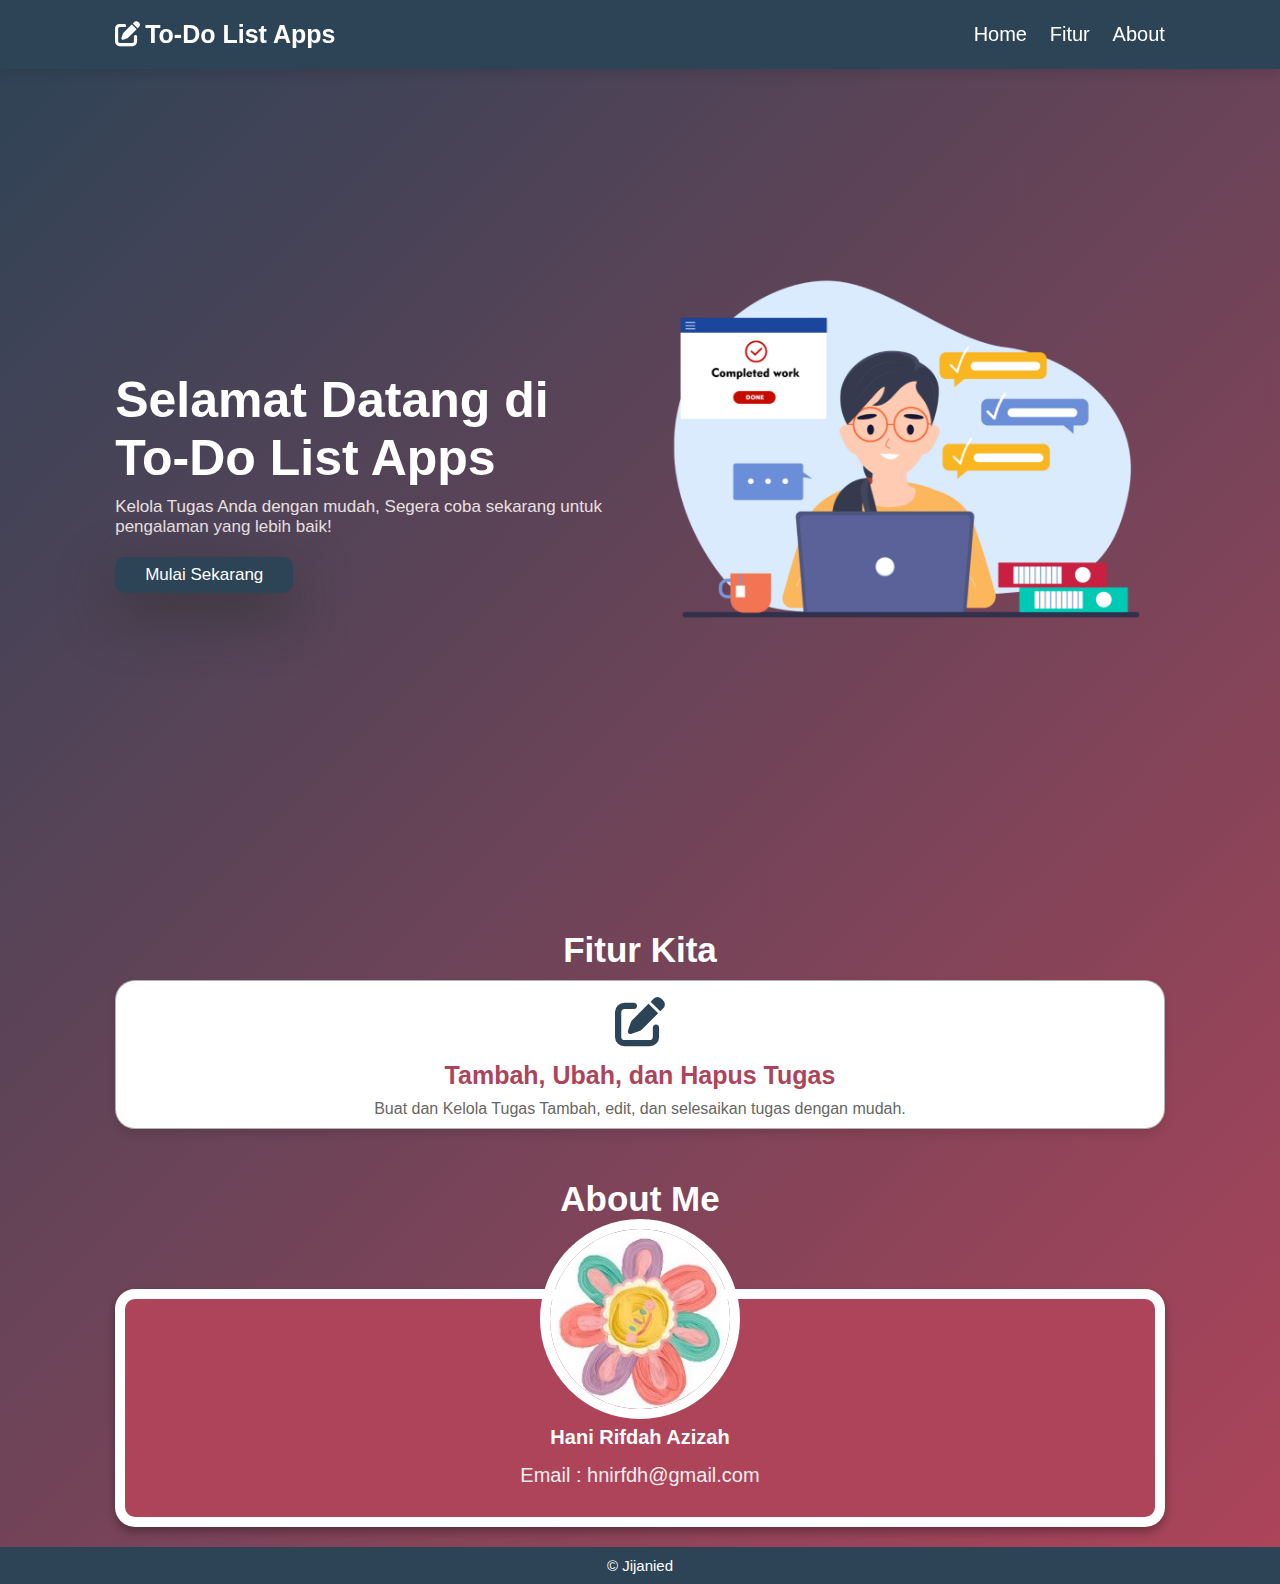
<file: index.html>
<!DOCTYPE html>
<html lang="en">
<head>
    <meta charset="UTF-8">
    <meta http-equiv="X-UA-Compatible" content="IE=edge">
    <meta name="viewport" content="width=device-width, initial-scale=1.0">
    <title>To-Do List Apps</title>
    <link rel="stylesheet" href="https://cdnjs.cloudflare.com/ajax/libs/font-awesome/6.0.0/css/all.min.css">
    <link rel="stylesheet" href="style.css">
</head>
<body>
    <header>
        <a href="#" class="logo"><i class="fa-solid fa-pen-to-square"></i>To-Do List Apps</a>
        <nav class="navbar">
            <a href="#home">Home</a>
            <a href="#fitur">Fitur</a>
            <a href="#about">About</a>
        </nav>
    </header>

<main>
    <article>
        <section class="home" id="home">
            <div class="content">
                <h3>Selamat Datang di To-Do List Apps</h3>
                <p>Kelola Tugas Anda dengan mudah, Segera coba sekarang untuk pengalaman yang lebih baik!</p>
                <a href="mulai.html" class="btn">Mulai Sekarang</a>
            </div>
            <div class="image">
                <img src="image/todotask.png" alt="">
            </div>
        </section>
        <section class="fitur" id="fitur">
            <h1 class="heading">Fitur <span>Kita</span> </h1>
            <div class="box-container">
                <div class="box">
                    <div class="content">
                        <i class="fa-solid fa-pen-to-square"></i>
                        <h3>Tambah, Ubah, dan Hapus Tugas</h3>
                        <p>Buat dan Kelola Tugas Tambah, edit, dan selesaikan tugas dengan mudah.</p>
                    </div>
                </div>
            </div>
        </section>
        </article>
        <aside>
            <section class="about" id="about">
                <h1 class="heading"> About <span>Me</span> </h1>
                <div class="box-container">
                    <div class="box">
                        <img src="image/ava.jpg" alt="">
                        <h3>Hani Rifdah Azizah</h3>
                        <p>Email : hnirfdh@gmail.com</p>
                        <!-- <p>Teknik Informatika, Universitas PGRI Madiun</p> -->
                    </div>
                </div>
            </section>
        </aside>
    </main>
    <footer>
        <p>&#169; Jijanied</p>
    </footer>
    </body>
</html>
</file>
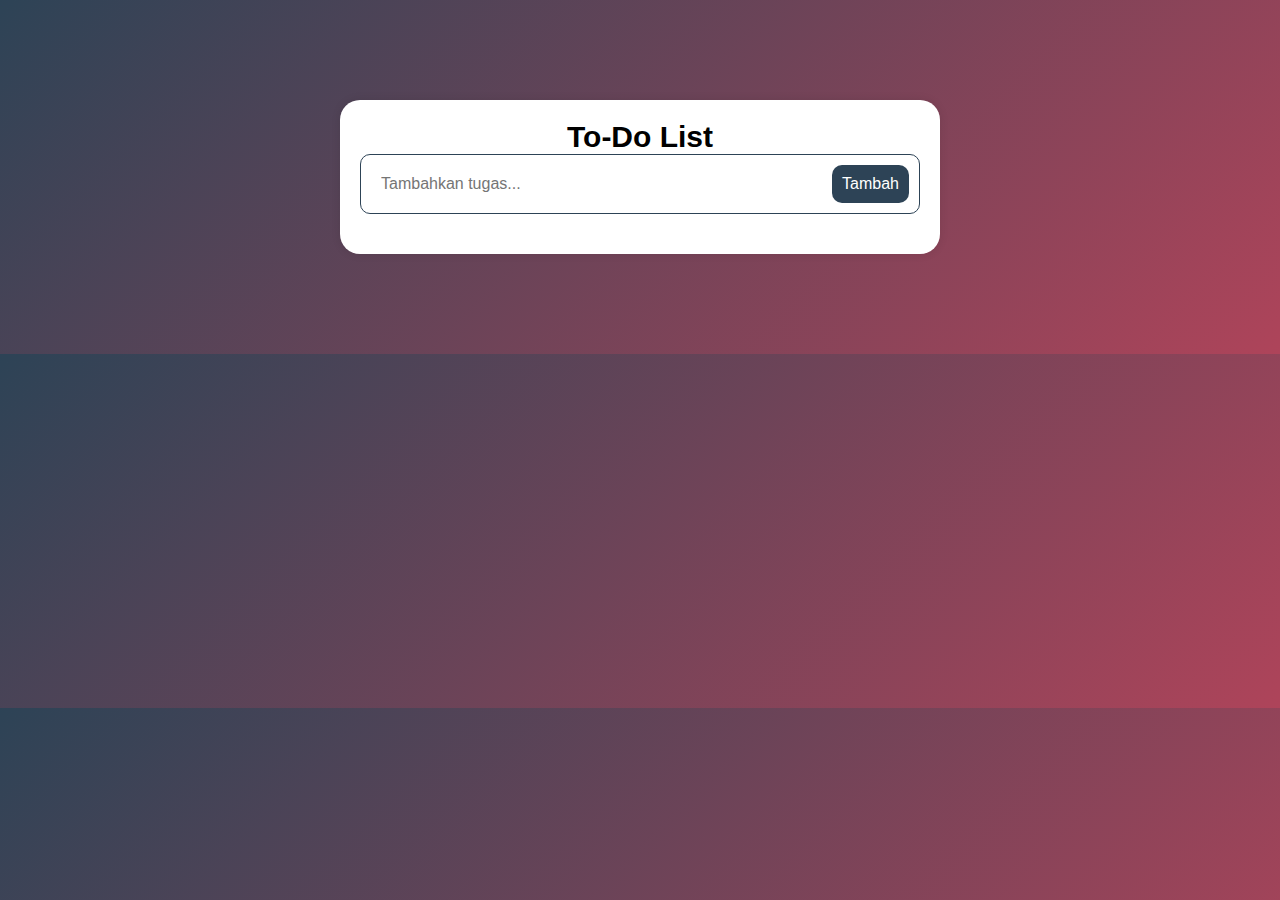
<file: mulai.html>
<!DOCTYPE html>
<html lang="en">
<head>
    <meta charset="UTF-8">
    <meta name="viewport" content="width=device-width, initial-scale=1.0">
    <link rel="stylesheet" href="style.css">
    <title>To-Do List</title>
</head>
<body>
    <div class="container">
        <h1>To-Do List</h1>
        <div class="input-container">
            <input type="text" id="taskInput" placeholder="Tambahkan tugas...">
            <button onclick="addTask()">Tambah</button>
        </div>
        <ul id="taskList"></ul>

        <!-- Formulir pengeditan -->
        <div id="editForm" class="edit-form">
            <h2>Edit Tugas</h2>
            <input type="text" id="editTaskInput" placeholder="Ubah tugas...">
            <button onclick="saveEditedTask()">Simpan</button>
        </div>
        <button id="editButton" style="display: none;"></button>
    </div>
    <script src="script.js"></script>
</body>
<style>
    body {
    font-family: 'Raleway', sans-serif;
    background: linear-gradient(135deg, #2D4356, #AE445A);
    margin: 0;
    padding: 0;
    width: 100%;
    height: 100%;
}

.container {
    max-width: 600px;
    margin: 100px auto;
    background-color: #fff;
    padding: 20px;
    box-shadow: 0 0 10px rgba(0, 0, 0, 0.1);
    border-radius: 20px;
}

h1 {
    text-align: center;
    font-size: 30px;
}

.input-container {
    padding: 10px; 
    border: 1px solid #2D4356;
    border-radius: 10px;
    display: flex;
    margin-bottom: 20px;
}

input {
    flex-grow: 1;
    padding: 10px;
    font-size: 16px;
}

button {
    padding: 10px;
    font-size: 16px;
    background-color: #2D4356;
    color: #fff;
    border: none;
    cursor: pointer;
    border-radius: 10px;
}

ul {
    list-style: none;
    padding: 0;
}

li {
    background-color: #eee;
    margin-bottom: 10px;
    padding: 10px;
    display: flex;
    justify-content: space-between;
    font-size: 10px;
}

li button {
    background-color: #AE445A;
    color: #fff;
    border: none;
    cursor: pointer;
}

.done {
    text-decoration: line-through;
    color: #888; 
    font-size: 20px;
    text-align: justify;
}

.task-text {
    font-size: 20px;
    text-align: justify;
}

/* Gaya untuk formulir pengeditan */
.edit-form {
    display: none;
    margin-top: 20px;
    padding: 10px;
    border: 1px solid #ccc;
    border-radius: 10px;
    font-size: 20px;
}

.edit-form input {
    width: 70%;
    padding: 5px;
    margin-right: 10px;
    border: 1px solid #ccc;
}

.edit-form button {
    padding: 5px 10px;
    background-color: #2D4356;
}

</style>
</html>
</file>
<file: style.css>
*{
  font-family: 'Raleway', sans-serif;
  margin:0; padding:0;
  box-sizing: border-box;
  outline: none; border:none;
  text-decoration: none;
  transition:all .2s linear;
}

html{
  font-size: 62.5%;
  overflow-x: hidden;
  scroll-behavior: smooth;
  scroll-padding-top: 6rem;
}

body{
  background: linear-gradient(135deg, #2d4356, #ae445a);
}

section{
  padding:2rem 9%;
}

.heading{
  text-align: center;
  font-size: 3.5rem;
  padding:1rem;
  color:#fff;
}

.heading span{
  color:var(--red);
}

.btn{
  display: inline-block;
  padding:.8rem 3rem;
  border:.2rem solid var(--red);
  color:var(--red);
  cursor: pointer;
  font-size: 1.7rem;
  border-radius: .5rem;
  position: relative;
  overflow: hidden;
  z-index: 0;
  margin-top: 1rem;
}

.btn {
  display: inline-block;
  padding: 0.8rem 3rem;
  border: 0.2rem solid var(--red);
  color: var(--red);
  cursor: pointer;
  font-size: 1.7rem;
  border-radius: 0.5rem;
  position: relative;
  overflow: hidden;
  z-index: 0;
  margin-top: 1rem;
  border-radius: 10px;
  border: none;
  color: #fff;
  cursor: pointer;
  background-color: #2d4356;
  box-shadow: 0px 21px 53px rgba(46, 46 , 46, 0.66);
}

.btn::before {
  content: "";
  position: absolute;
  top: 0;
  right: 0;
  width: 0%;
  height: 100%;
  background: var(--red);
  transition: 0.3s linear;
  z-index: -1;
}

.btn:hover::before {
  width: 100%;
  left: 0;
}

.btn:hover {
  color: #fff;
}


header{
  position: fixed;
  top:0; left: 0; right:0;
  z-index: 1000;
  display: flex;
  align-items: center;
  justify-content: space-between;
  background: #2d4356;
  padding:2rem 9%;
  box-shadow: 0 .5rem 1rem rgba(0,0,0,.1);
}

header .logo{
  font-size: 2.5rem;
  font-weight: bolder;
  color:#fff;
}

header .logo i{
  padding-right: .5rem;
  color:var(--red);
}

header .navbar a{
  font-size: 2rem;
  margin-left: 2rem;
  color:#fff;
}

header .navbar a:hover{
  color:#ae445a;
}

.home {
  display: flex;
  flex-wrap: wrap;
  gap: 1.5rem;
  min-height: 100vh;
  align-items: center;
}

.home .content {
  flex: 1 1 40rem;
  padding-top: 6.5rem;
}
.home .content :hover {
  color: #ae445a;
}

.home .image {
  flex: 1 1 40rem;
}

.home .image img {
  width: 100%;
  padding: 1rem;
  animation: float 3s linear infinite;
}

@keyframes float {
  0%,
  100% {
    transform: translateY(0rem);
  }
  50% {
    transform: translateY(3rem);
  }
}

.home .content h3 {
  font-size: 5rem;
  /* color:#333; */
  color: white;
}
.home .content h3 :hover {
  color: white;
}

.home .content p {
  font-size: 1.7rem;
  color: #e9e0e0;
  padding: 1rem 0;
}

.fitur .box-container{
  display: flex;
  flex-wrap: wrap;
  gap:1.5rem;
}

.fitur .box-container .box{
  flex:1 1 30rem;
  position: relative;
  overflow: hidden;
  box-shadow: 0 .5rem 1rem rgba(0,0,0,.1);
  border:.1rem solid rgba(0,0,0,.3);
  cursor: pointer;
  border-radius: 2rem;
  background-color: white;
  justify-content: center;
  align-items: center;
  text-align: center;
}

.fitur .box-container .box .content i{
  font-size: 5rem;
  color : #2d4356;
  margin: 1.5rem 0;
}

.fitur .box-container .box .content h3{
  font-size: 2.5rem;
  color:#ae445a;
}

.fitur .box-container .box .content p{
  font-size: 1.6rem;
  color:#666;
  padding:1rem 0;
}

.fitur.box-container .box:hover .image{
  top:0;
}

.about .box-container{
  display: flex;
  flex-wrap: wrap;
  gap:1.5rem;
}

.about .box-container .box{
  text-align: center;
  padding:2rem;
  border:1rem solid #fff;
  box-shadow: 0 .5rem 1rem rgba(0,0,0,.3);
  border-radius: 2rem;
  flex:1 1 30rem;
  background:#ae445a;
  margin-top: 6rem;
}

.about .box-container .box img{
  height: 20rem;
  width: 20rem;
  border-radius: 50%;
  border: 1rem solid #fff;
  margin-top: -10rem;
  object-fit: cover;
}

.about .box-container .box h3{
  font-size: 2rem;
  color:#fff;
  padding:.5rem 0;
}

.about .box-container .box p{
  font-size: 2rem;
  color:#eee;
  padding:1rem 0;
}

footer {
  font-size: 1.5rem;
  padding: 10px;
  color: white;
  background-color: #2d4356;
  text-align: center;
}

@media screen and (max-width: 1000px){

  html{
    font-size: 55%;
  }

  header{
    padding:2rem;
  }

  section{
    padding:2rem;
  }

}
</file>
